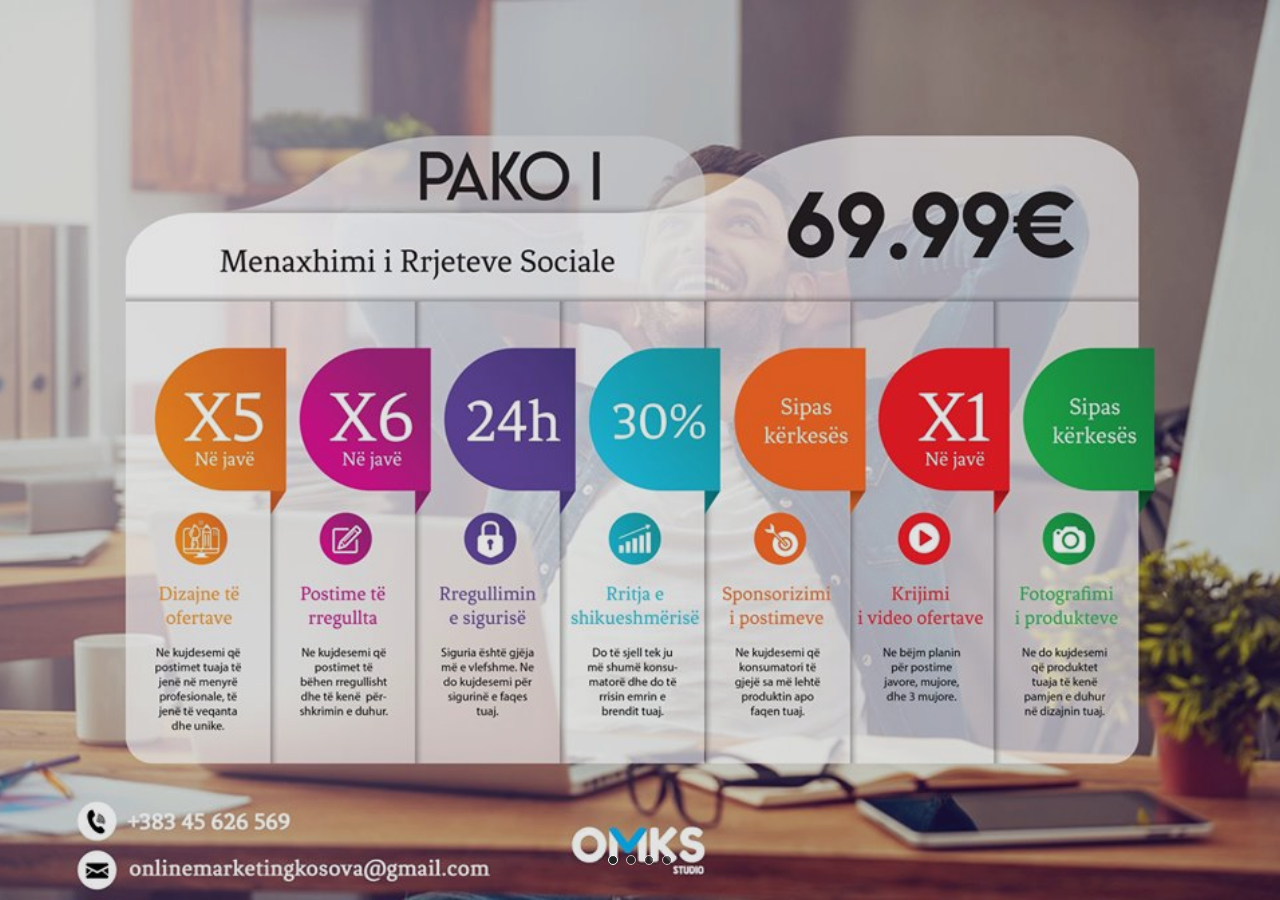
<file: carosel.html>
<html>
  <head>
      <meta charset="utf-8">
      <meta name="viewport" content="width=device-width, initial-scale=1">
      <title>Snippet - Bootsnipp.com</title>
      <link href="css/carosel-css.css" rel="stylesheet">
      <script src="http://code.jquery.com/jquery-1.11.1.min.js"></script>
      <link href="http://netdna.bootstrapcdn.com/bootstrap/3.2.0/css/bootstrap.min.css" rel="stylesheet" id="bootstrap-css">
      <script src="http://netdna.bootstrapcdn.com/bootstrap/3.2.0/js/bootstrap.min.js"></script>
      <!------ Include the above in your HEAD tag ---------->
  </head>
<body>

<div class="carousel fade-carousel slide" data-ride="carousel" data-interval="4000" id="bs-carousel">
  <!-- Overlay -->
  <div class="overlay"></div>

  <!-- Indicators -->
  <ol class="carousel-indicators">
    <li data-target="#bs-carousel" data-slide-to="0" class="active"></li>
    <li data-target="#bs-carousel" data-slide-to="1"></li>
    <li data-target="#bs-carousel" data-slide-to="2"></li>
    <li data-target="#bs-carousel" data-slide-to="3"></li>
  </ol>
  
  <!-- Wrapper for slides -->
  <div class="carousel-inner">
    <div class="item slides active">
      <div class="slide-1"></div>
      <div class="hero">
        <hgroup>
            <h1>Pako I</h1>        
            <h3>Menagjimi i rrjeteve sociale</h3>
        </hgroup>
        <button class="btn btn-hero btn-lg" role="button">See all features</button>
      </div>
    </div>
    <div class="item slides">
      <div class="slide-2"></div>
      <div class="hero">        
        <hgroup>
            <h1>Pako II</h1>        
            <h3>Menagjimi i rrjeteve sociale</h3>
        </hgroup>       
        <button class="btn btn-hero btn-lg" role="button">See all features</button>
      </div>
    </div>
    <div class="item slides">
      <div class="slide-3"></div>
      <div class="hero">        
        <hgroup>
            <h1>Pako III</h1>        
            <h3>Menagjimi i rrjeteve sociale</h3>
        </hgroup>
        <button class="btn btn-hero btn-lg" role="button">See all features</button>
      </div>
    </div>
    <div class="item slides">
      <div class="slide-4"></div>
      <div class="hero">        
        <hgroup>
            <h1>Pako VI</h1>        
            <h3>Menagjimi i rrjeteve sociale</h3>
        </hgroup>
        <button class="btn btn-hero btn-lg" role="button">See all features</button>
      </div>
    </div>
  </div> 
</div>
</body>
</html>
</file>
<file: css/carosel-css.css>
/*
Fade content bs-carousel with hero headers
Code snippet by maridlcrmn (Follow me on Twitter @maridlcrmn) for Bootsnipp.com
Image credits: unsplash.com
*/

/********************************/
/*       Fade Bs-carousel       */
/********************************/
.fade-carousel {
  position: relative;
  height: 100vh;
}
.fade-carousel .carousel-inner .item {
  height: 100vh;
}
.fade-carousel .carousel-indicators > li {
  margin: 0 2px;
  background-color: #232323;
  border-color: #fff;
  opacity: .7;
}
.fade-carousel .carousel-indicators > li.active {
width: 10px;
height: 10px;
opacity: 1;
}

/********************************/
/*          Hero Headers        */
/********************************/
.hero {
  position: absolute;
  top: 50%;
  left: 50%;
  z-index: 3;
  color: #fff;
  text-align: center;
  border: 7px solid#e9ecef;
  border-radius: 15px;
  text-transform: uppercase;
  text-shadow: 1px 1px 0 rgba(0,0,0,.75);
    -webkit-transform: translate3d(-50%,-50%,0);
       -moz-transform: translate3d(-50%,-50%,0);
        -ms-transform: translate3d(-50%,-50%,0);
         -o-transform: translate3d(-50%,-50%,0);
            transform: translate3d(-50%,-50%,0);
  background-color: rgba(0, 0, 0, 0.7);
}
.hero h1 {
  font-size: 6em;    
  font-weight: bold;
  margin: 0;
  padding: 0;
}

.fade-carousel .carousel-inner .item .hero {
  opacity: 1;
  -webkit-transition: 4s all ease-in-out .1s;
     -moz-transition: 4s all ease-in-out .1s; 
      -ms-transition: 4s all ease-in-out .1s; 
       -o-transition: 4s all ease-in-out .1s; 
          transition: 4s all ease-in-out .1s; 
}
.fade-carousel .carousel-inner .item.active .hero {
  opacity: 0;
  -webkit-transition: 4s all ease-in-out .1s;
     -moz-transition: 4s all ease-in-out .1s; 
      -ms-transition: 4s all ease-in-out .1s; 
       -o-transition: 4s all ease-in-out .1s; 
          transition: 4s all ease-in-out .1s;    
}

/********************************/
/*            Overlay           */
/********************************/
.overlay {
  position: absolute;
  width: 100%;
  height: 100%;
  z-index: 2;
  background-color: #080d15;
  opacity: .1;
}

/********************************/
/*          Custom Buttons      */
/********************************/
.btn.btn-lg {padding: 10px 40px;}
.btn.btn-hero,
.btn.btn-hero:hover,
.btn.btn-hero:focus {
  color: #f5f5f5;
  background-color: #1abc9c;
  border-color: #1abc9c;
  outline: none;
  margin: 20px auto;
}

/********************************/
/*       Slides backgrounds     */
/********************************/
.fade-carousel .slides .slide-1, 
.fade-carousel .slides .slide-2,
.fade-carousel .slides .slide-3,
.fade-carousel .slides .slide-4 {
height: 100vh;
background-size: cover;
background-position: center center;
background-repeat: no-repeat;
}
.fade-carousel .slides .slide-1 {
  
background-image: url(../resources/pako1.jpg); 
}
.fade-carousel .slides .slide-2 {
background-image: url(../resources/pako2.jpg);
}
.fade-carousel .slides .slide-3 {
background-image: url(../resources/pako3.jpg);
}
.fade-carousel .slides .slide-4 {
  background-image: url(../resources/pako4.jpg);
}
</file>
